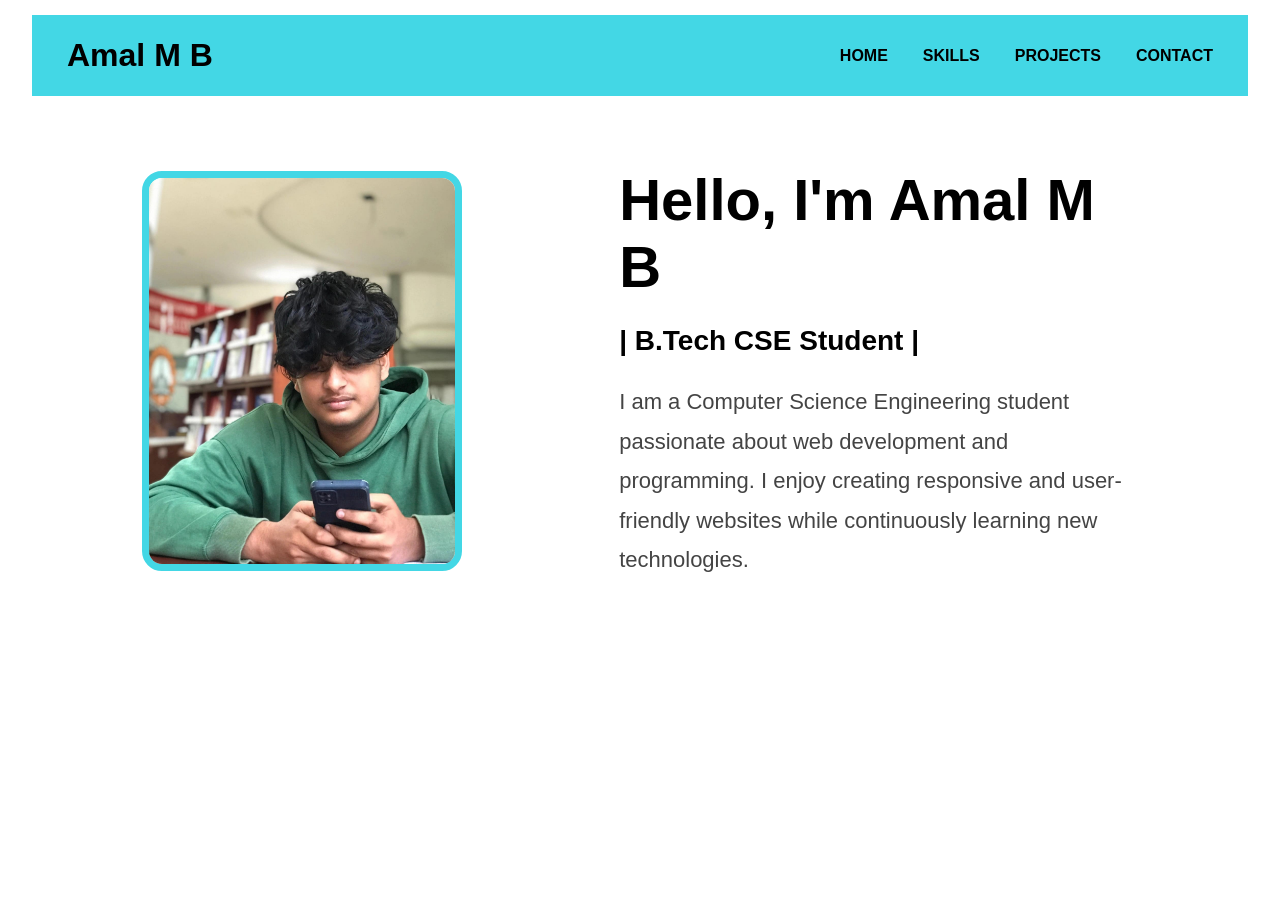
<file: index.html>
<!DOCTYPE html>
<html lang="en">
<head>
    <meta charset="UTF-8">
    <meta name="viewport" content="width=device-width, initial-scale=1.0">
    <title>Portfolio</title>

    <link rel="stylesheet" href="index.css">
</head>
<body>

    <header>
        <nav class="navbar">

            <div class="logo">
                Amal M B
            </div>

            <ul class="nav-links">
                <li><a href="index.html">HOME</a></li>
                <li><a href="skilld.html">SKILLS</a></li>
                <li><a href="project.html">PROJECTS</a></li>
                <li><a href="cntact.html">CONTACT</a></li>
            </ul>

        </nav>
    </header>

    <section class="hero">

        <div class="left">

            <img src="amal.jpeg" alt="Profile">

        </div>

        <div class="right">

            <h1>Hello, I'm Amal M B</h1>

            <h3>| B.Tech CSE Student |</h3>

            <p>
                I am a Computer Science Engineering student passionate about web
                development and programming. I enjoy creating responsive and
                user-friendly websites while continuously learning new
                technologies.
            </p>

        </div>

    </section>

</body>
</html>
</file>
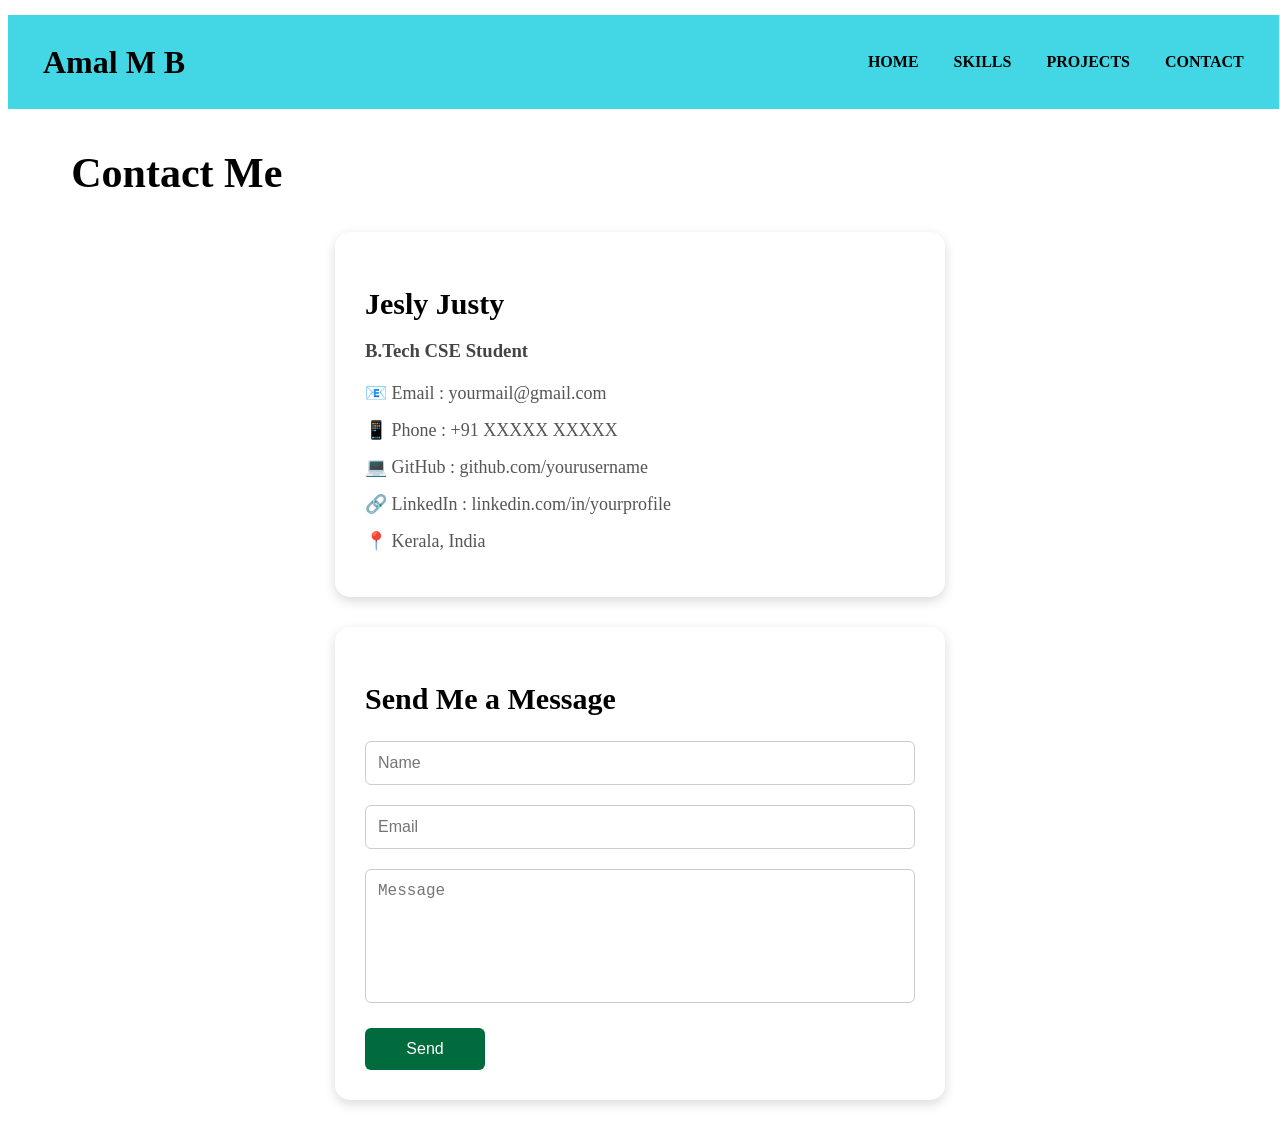
<file: cntact.html>
<!DOCTYPE html>
<html lang="en">
<head>
    <meta charset="UTF-8">
    <meta name="viewport" content="width=device-width, initial-scale=1.0">
    <title>Contact</title>

    <link rel="stylesheet" href="contact.css">
</head>
<body>

    <!-- Navbar -->

    <nav class="navbar">

        <div class="logo">
            Amal M B
        </div>

        <ul class="nav-links">
            <li><a href="index.html">HOME</a></li>
            <li><a href="skilld.html">SKILLS</a></li>
            <li><a href="project.html">PROJECTS</a></li>
            <li><a href="cntact.html">CONTACT</a></li>
        </ul>

    </nav>

    <!-- Contact Section -->

    <section class="contact">

        <h1>Contact Me</h1>

        <!-- Contact Details -->

        <div class="contact-card">

            <h2>Jesly Justy</h2>

            <h3>B.Tech CSE Student</h3>

            <p>📧 Email : yourmail@gmail.com</p>

            <p>📱 Phone : +91 XXXXX XXXXX</p>

            <p>💻 GitHub : github.com/yourusername</p>

            <p>🔗 LinkedIn : linkedin.com/in/yourprofile</p>

            <p>📍 Kerala, India</p>

        </div>

        <!-- Contact Form -->

        <div class="contact-card">

            <h2>Send Me a Message</h2>

            <form>

                <input type="text" placeholder="Name" required>

                <input type="email" placeholder="Email" required>

                <textarea rows="6" placeholder="Message"></textarea>

                <button type="submit">Send</button>

            </form>

        </div>

    </section>

</body>
</html>
</file>
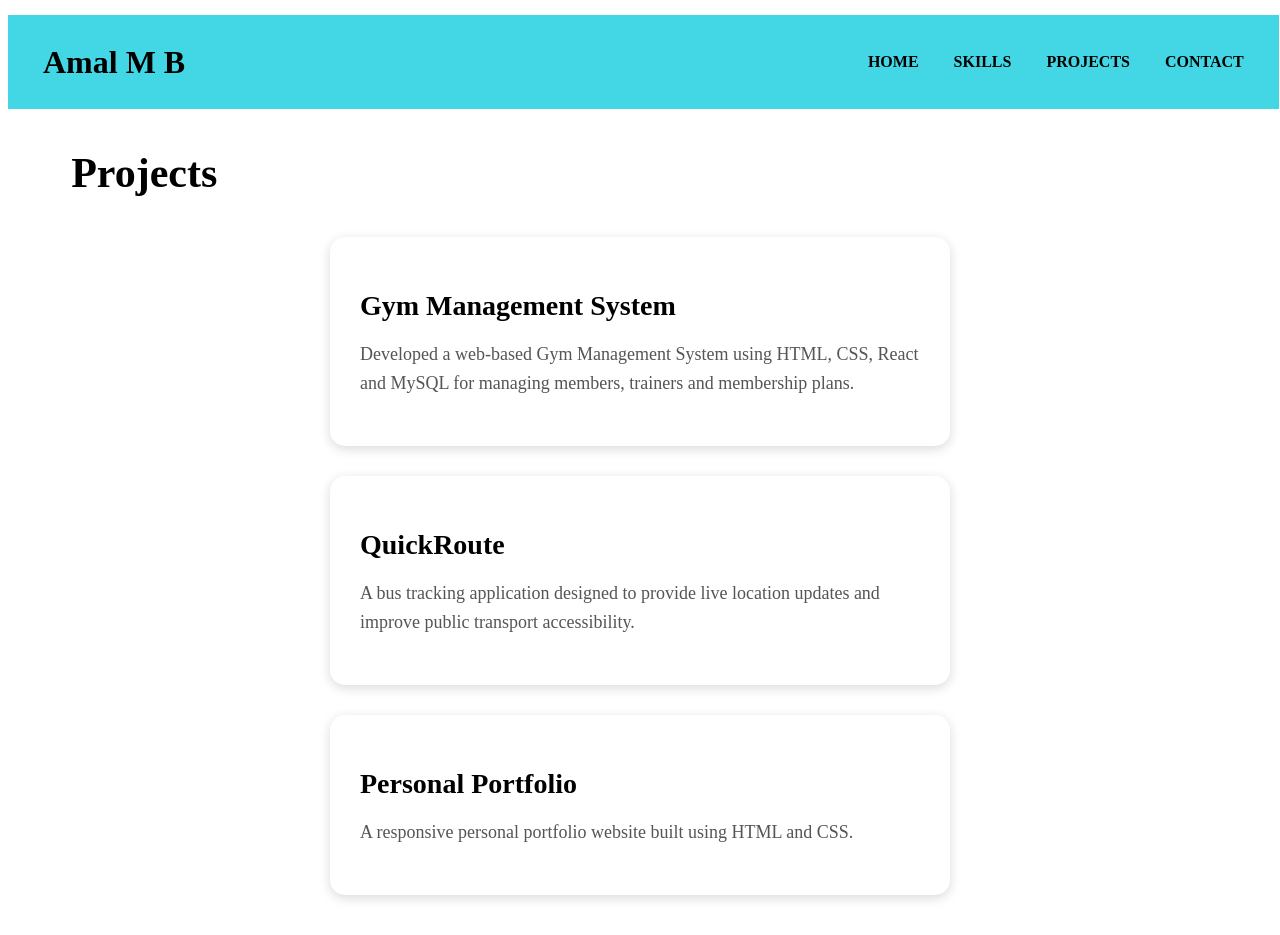
<file: project.html>
<!DOCTYPE html>
<html lang="en">
<head>
    <meta charset="UTF-8">
    <meta name="viewport" content="width=device-width, initial-scale=1.0">
    <title>Projects</title>

    <link rel="stylesheet" href="project.css">
</head>
<body>

    <!-- Navbar -->
    <header>
        <nav class="navbar">

            <div class="logo">Amal M B</div>

            <ul class="nav-links">
                <li><a href="index.html">HOME</a></li>
                <li><a href="skilld.html">SKILLS</a></li>
                <li><a href="project.html">PROJECTS</a></li>
                <li><a href="cntact.html">CONTACT</a></li>
            </ul>

        </nav>
    </header>

    <!-- Projects -->

    <section class="projects">

        <h1>Projects</h1>

        <div class="project-card">
            <h2>Gym Management System</h2>

            <p>
                Developed a web-based Gym Management System using HTML,
                CSS, React and MySQL for managing members,
                trainers and membership plans.
            </p>
        </div>

        <div class="project-card">
            <h2>QuickRoute</h2>

            <p>
                A bus tracking application designed to provide
                live location updates and improve public transport
                accessibility.
            </p>
        </div>

        <div class="project-card">
            <h2>Personal Portfolio</h2>

            <p>
                A responsive personal portfolio website built
                using HTML and CSS.
            </p>
        </div>

    </section>

</body>
</html>
</file>
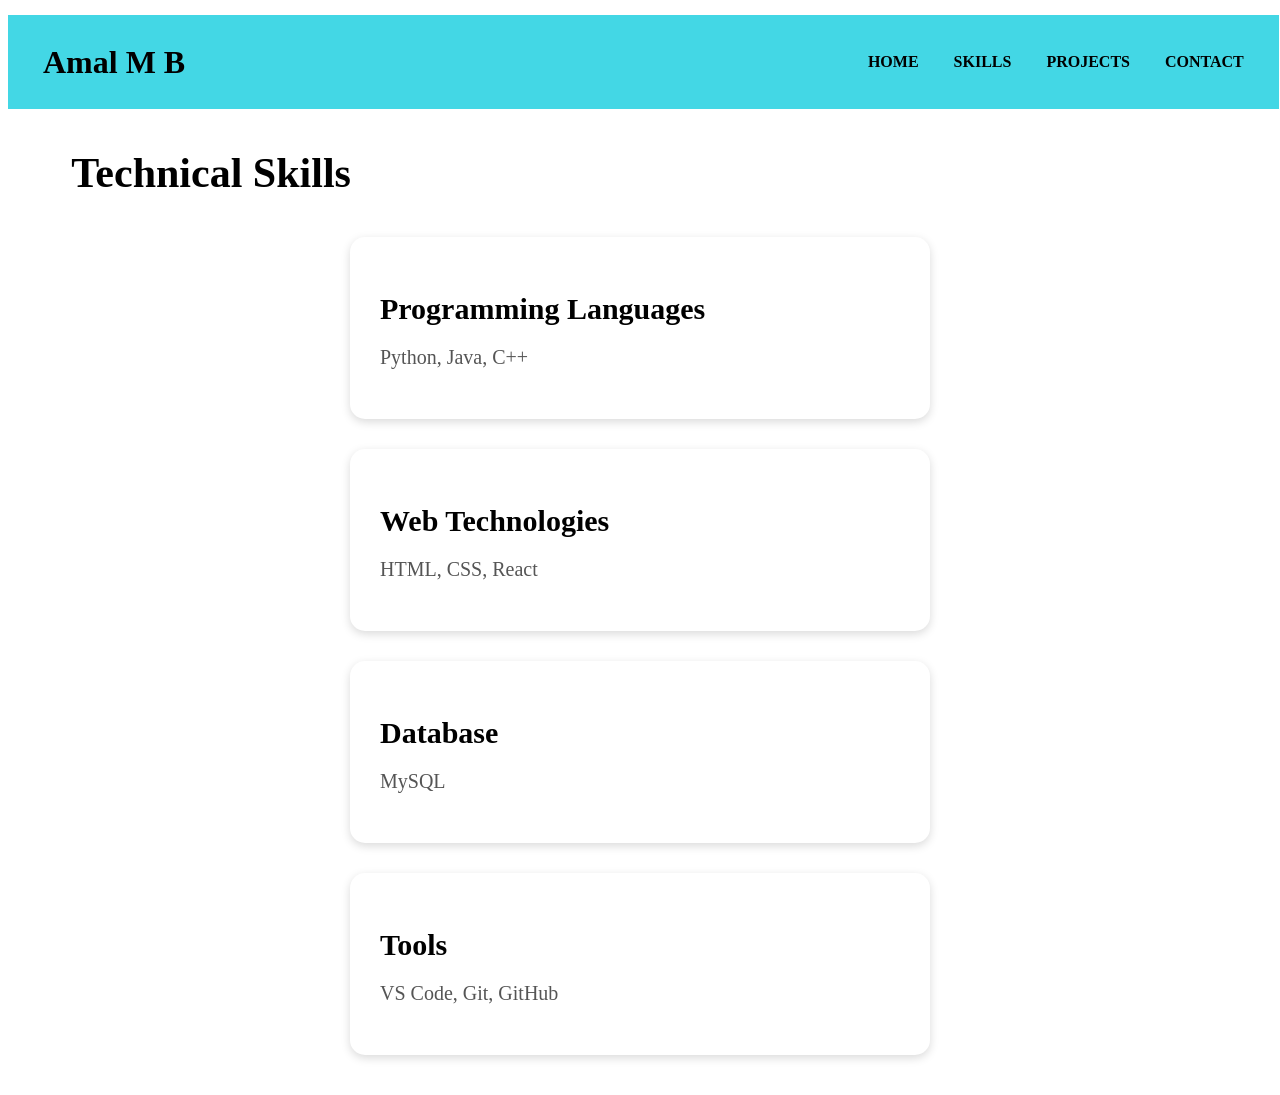
<file: skilld.html>
<!DOCTYPE html>
<html lang="en">
<head>
    <meta charset="UTF-8">
    <meta name="viewport" content="width=device-width, initial-scale=1.0">
    <title>Skills</title>

    <link rel="stylesheet" href="skills.css">
</head>
<body>

    <!-- Navbar -->
    <header>
        <nav class="navbar">
            <div class="logo">Amal M B</div>

            <ul class="nav-links">
                <li><a href="index.html">HOME</a></li>
                <li><a href="skilld.html">SKILLS</a></li>
                <li><a href="project.html">PROJECTS</a></li>
                <li><a href="cntact.html">CONTACT</a></li>
            </ul>
        </nav>
    </header>

    <!-- Skills Section -->

    <section class="skills">

        <h1>Technical Skills</h1>

        <div class="skill-card">
            <h2>Programming Languages</h2>
            <p>Python, Java, C++</p>
        </div>

        <div class="skill-card">
            <h2>Web Technologies</h2>
            <p>HTML, CSS, React</p>
        </div>

        <div class="skill-card">
            <h2>Database</h2>
            <p>MySQL</p>
        </div>

        <div class="skill-card">
            <h2>Tools</h2>
            <p>VS Code, Git, GitHub</p>
        </div>

    </section>

</body>
</html>
</file>
<file: index.css>
*{
    margin:0;
    padding:0;
    box-sizing:border-box;
    font-family:Arial, Helvetica, sans-serif;
}

body{
    background:white;
}

/* Navbar */

.navbar{

    width:95%;
    margin:15px auto;

    background:#43d7e5;

    display:flex;
    justify-content:space-between;
    align-items:center;

    padding:22px 35px;

}

.logo{

    color:#000000;

    font-size:32px;

    font-weight:bold;

}

.nav-links{

    display:flex;

    list-style:none;

}

.nav-links li{

    margin-left:35px;

}

.nav-links a{

    text-decoration:none;

    color:#000000;

    font-weight:bold;

    transition:.3s;

}

.nav-links a:hover{

    color:white;

}

/* Home */

.hero{

    width:90%;

    margin:70px auto;

    display:flex;

    justify-content:space-around;

    align-items:center;

}

.left img{

    width:320px;

    height:400px;

    object-fit:cover;

    border-radius:20px;

    border:7px solid #43d7e5;

}

.right{

    width:45%;

}

.right h1{

    font-size:58px;

    margin-bottom:25px;

}

.right h3{

    margin-bottom:25px;

    font-size:28px;

}

.right p{

    font-size:22px;

    line-height:1.8;

    color:#444;

}
</file>
<file: contact.css>
/* Contact Page */


.navbar{

    width:95%;
    margin:15px auto;

    background:#43d7e5;

    display:flex;
    justify-content:space-between;
    align-items:center;

    padding:22px 35px;

}

.logo{

    color:#000000;

    font-size:32px;

    font-weight:bold;

}

.nav-links{

    display:flex;

    list-style:none;

}

.nav-links li{

    margin-left:35px;

}

.nav-links a{

    text-decoration:none;

    color:#000000;

    font-weight:bold;

    transition:.3s;

}

.nav-links a:hover{

    color:white;

}

.contact{

    width:90%;
    margin:40px auto;

}

.contact h1{

    font-size:42px;
    margin-bottom:35px;

}

.contact-card{

    width:550px;

    margin:30px auto;

    background:#fff;

    padding:30px;

    border-radius:15px;

    box-shadow:0 4px 12px rgba(0,0,0,0.15);

}

.contact-card h2{

    font-size:30px;

    margin-bottom:15px;

}

.contact-card h3{

    margin-bottom:20px;

    color:#444;

}

.contact-card p{

    margin:15px 0;

    font-size:18px;

    color:#555;

}

form{

    display:flex;

    flex-direction:column;

}

input,
textarea{

    margin:10px 0;

    padding:12px;

    border:1px solid #ccc;

    border-radius:6px;

    font-size:16px;

}

textarea{

    resize:none;

}

button{

    width:120px;

    padding:12px;

    margin-top:15px;

    border:none;

    border-radius:6px;

    background:#006b3c;

    color:white;

    font-size:16px;

    cursor:pointer;

}

button:hover{

    background:#008a4d;

}
</file>
<file: project.css>
/* Projects Page */


.navbar{

    width:95%;
    margin:15px auto;

    background:#43d7e5;

    display:flex;
    justify-content:space-between;
    align-items:center;

    padding:22px 35px;

}

.logo{

    color:#000000;

    font-size:32px;

    font-weight:bold;

}

.nav-links{

    display:flex;

    list-style:none;

}

.nav-links li{

    margin-left:35px;

}

.nav-links a{

    text-decoration:none;

    color:#000000;

    font-weight:bold;

    transition:.3s;

}

.nav-links a:hover{

    color:white;

}

.projects{
    width:90%;
    margin:40px auto;
}

.projects h1{
    font-size:42px;
    margin-bottom:40px;
}

.project-card{

    width:560px;

    margin:30px auto;

    background:#fff;

    padding:30px;

    border-radius:15px;

    box-shadow:0 3px 12px rgba(0,0,0,.15);

    transition:0.3s;
}

.project-card:hover{

    transform:translateY(-5px);

    box-shadow:0 8px 18px rgba(0,0,0,.2);

}

.project-card h2{

    margin-bottom:18px;

    font-size:28px;

}

.project-card p{

    color:#555;

    font-size:18px;

    line-height:1.6;

}
</file>
<file: skills.css>
/* Skills Page */


.navbar{

    width:95%;
    margin:15px auto;

    background:#43d7e5;

    display:flex;
    justify-content:space-between;
    align-items:center;

    padding:22px 35px;

}

.logo{

    color:#000000;

    font-size:32px;

    font-weight:bold;

}

.nav-links{

    display:flex;

    list-style:none;

}

.nav-links li{

    margin-left:35px;

}

.nav-links a{

    text-decoration:none;

    color:#000000;

    font-weight:bold;

    transition:.3s;

}

.nav-links a:hover{

    color:white;

}

.skills{
    width:90%;
    margin:40px auto;
}

.skills h1{
    font-size:42px;
    margin-bottom:40px;
}

.skill-card{

    width:520px;

    margin:30px auto;

    background:white;

    padding:30px;

    border-radius:15px;

    box-shadow:0 3px 10px rgba(0,0,0,.15);

    transition:0.3s;
}

.skill-card:hover{

    transform:translateY(-5px);

    box-shadow:0 8px 18px rgba(0,0,0,.2);

}

.skill-card h2{

    font-size:30px;

    margin-bottom:15px;

}

.skill-card p{

    font-size:20px;

    color:#555;

}
</file>
